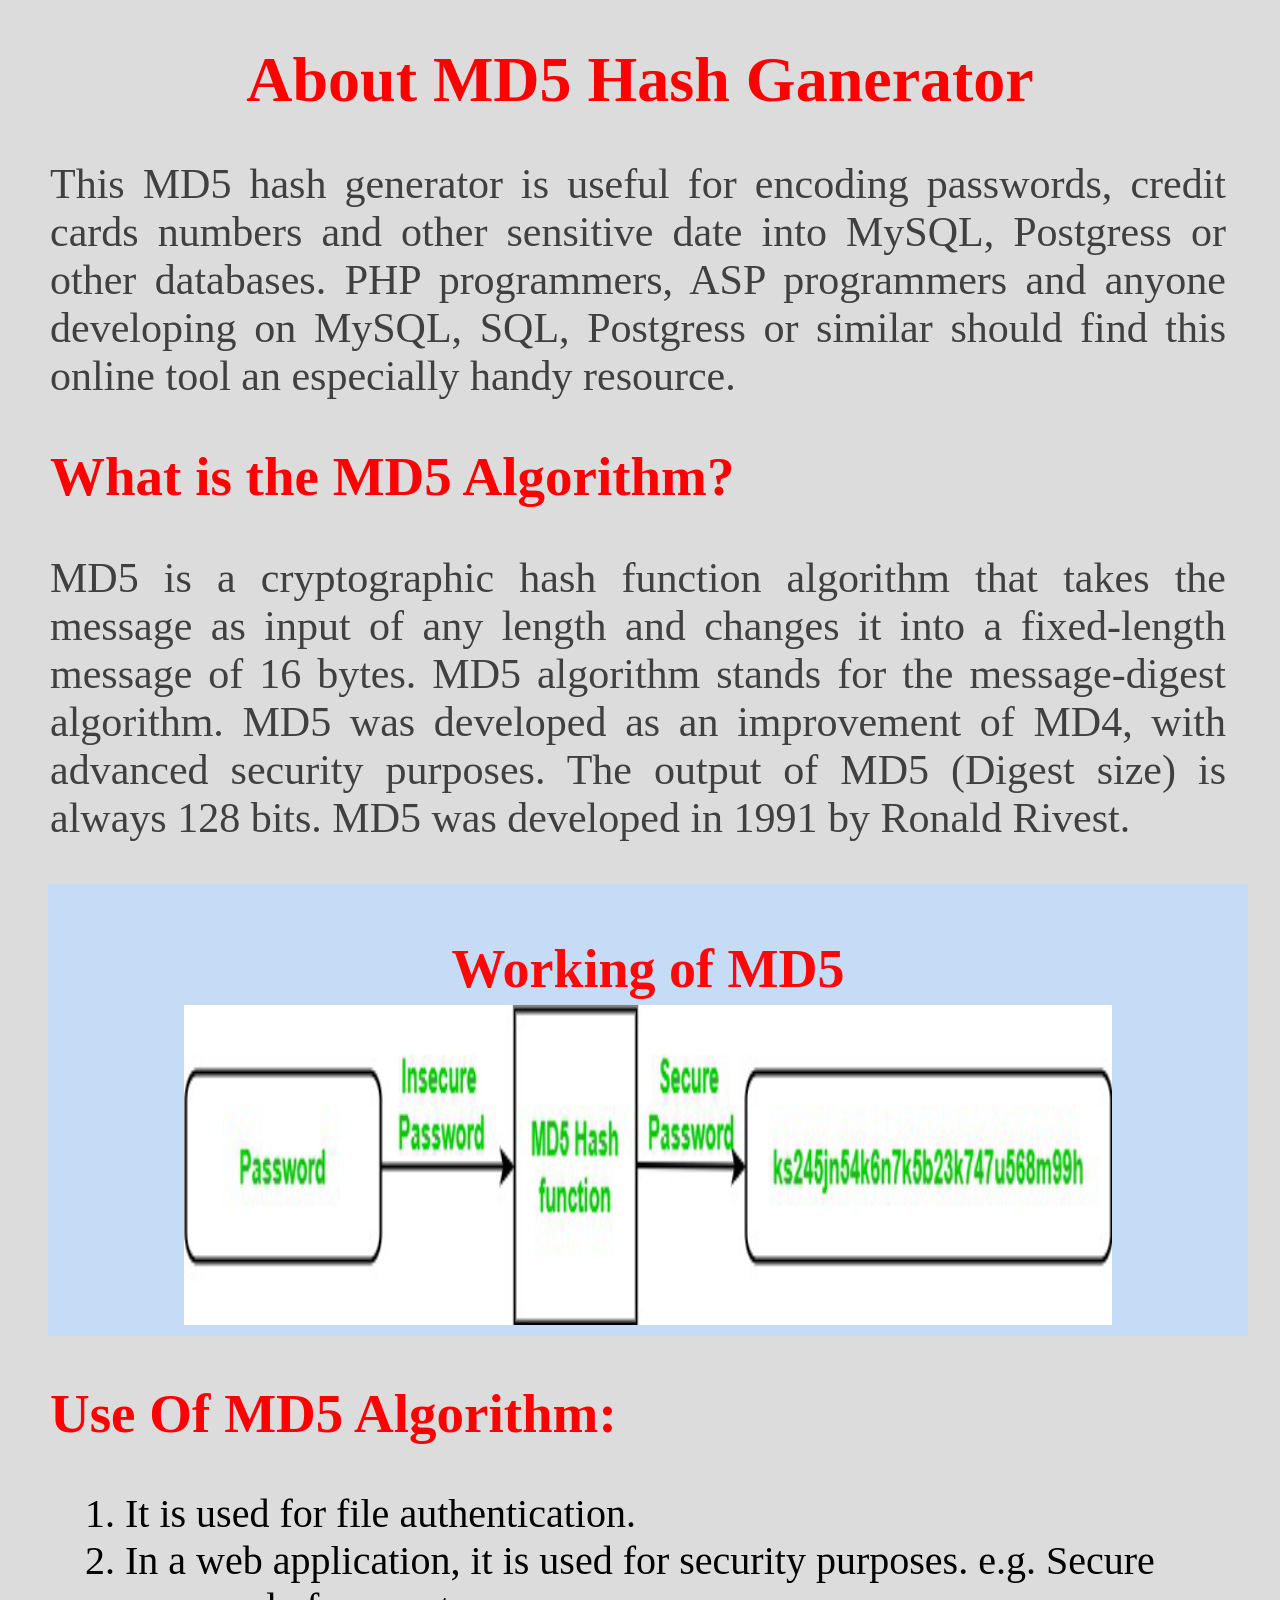
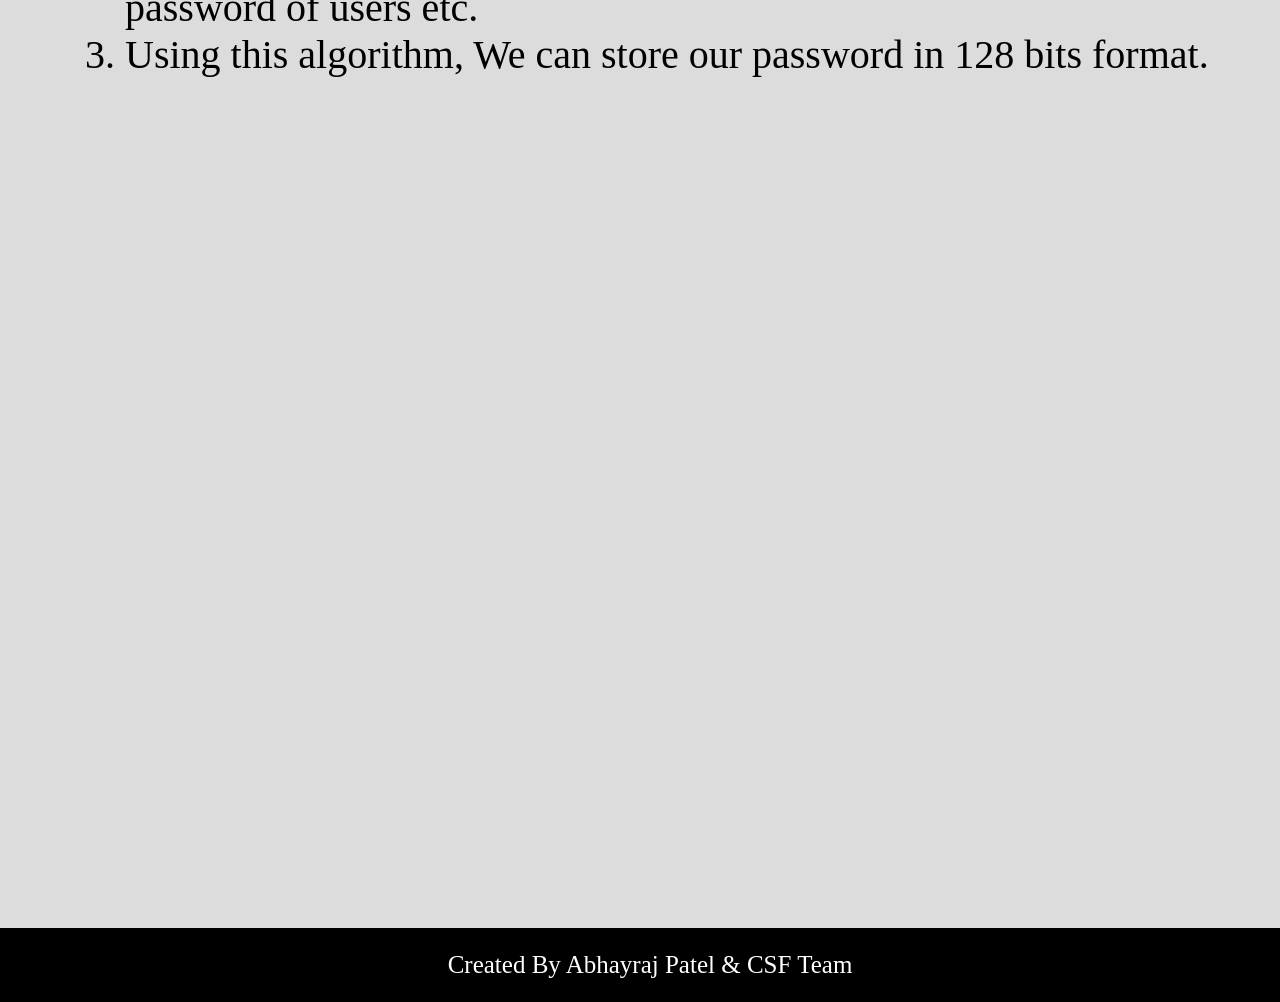
<file: aboutmd5.html>
<!DOCTYPE html>
<html lang="en">
<head>
    <meta charset="UTF-8">
    <meta name="viewport" content="width=device-width, initial-scale=1.0">
 <link rel="stylesheet" href="aboutme.css">
    <title>MD5 Hashing</title>
</head>
<body>
    <h1 id="about">About MD5 Hash Ganerator</h1>
    <p id="para">This MD5 hash generator is useful for encoding passwords, credit cards numbers and other sensitive date into MySQL, Postgress or other databases. PHP programmers, ASP programmers and anyone developing on MySQL, SQL, Postgress or similar should find this online tool an especially handy resource.</p>

    <h2 id="about1">What is the MD5 Algorithm?</h2>
    <p id="para">MD5 is a cryptographic hash function algorithm that takes the message as input of any length and changes it into a fixed-length message of 16 bytes. MD5 algorithm stands for the message-digest algorithm. MD5 was developed as an improvement of MD4, with advanced security purposes. The output of MD5 (Digest size) is always 128 bits. MD5 was developed in 1991 by Ronald Rivest.</p>
    <div class="working">
        <h3>Working of MD5</h3>
        <img src="MD5hash.jpg" alt="">
    </div>

    <h2 id="about1">Use Of MD5 Algorithm: </h2>
    <ul>
        <li>It is used for file authentication.</li>
        <li>In a web application, it is used for security purposes. e.g. Secure password of users etc.</li>
        <li>Using this algorithm, We can store our password in 128 bits format. </li>
    </ul>

    <footer> <i class="fa-solid fa-user-plus" style="color: #ffffff;"></i>Created By Abhayraj Patel & CSF Team</footer>
     
</body>
</html>
</file>
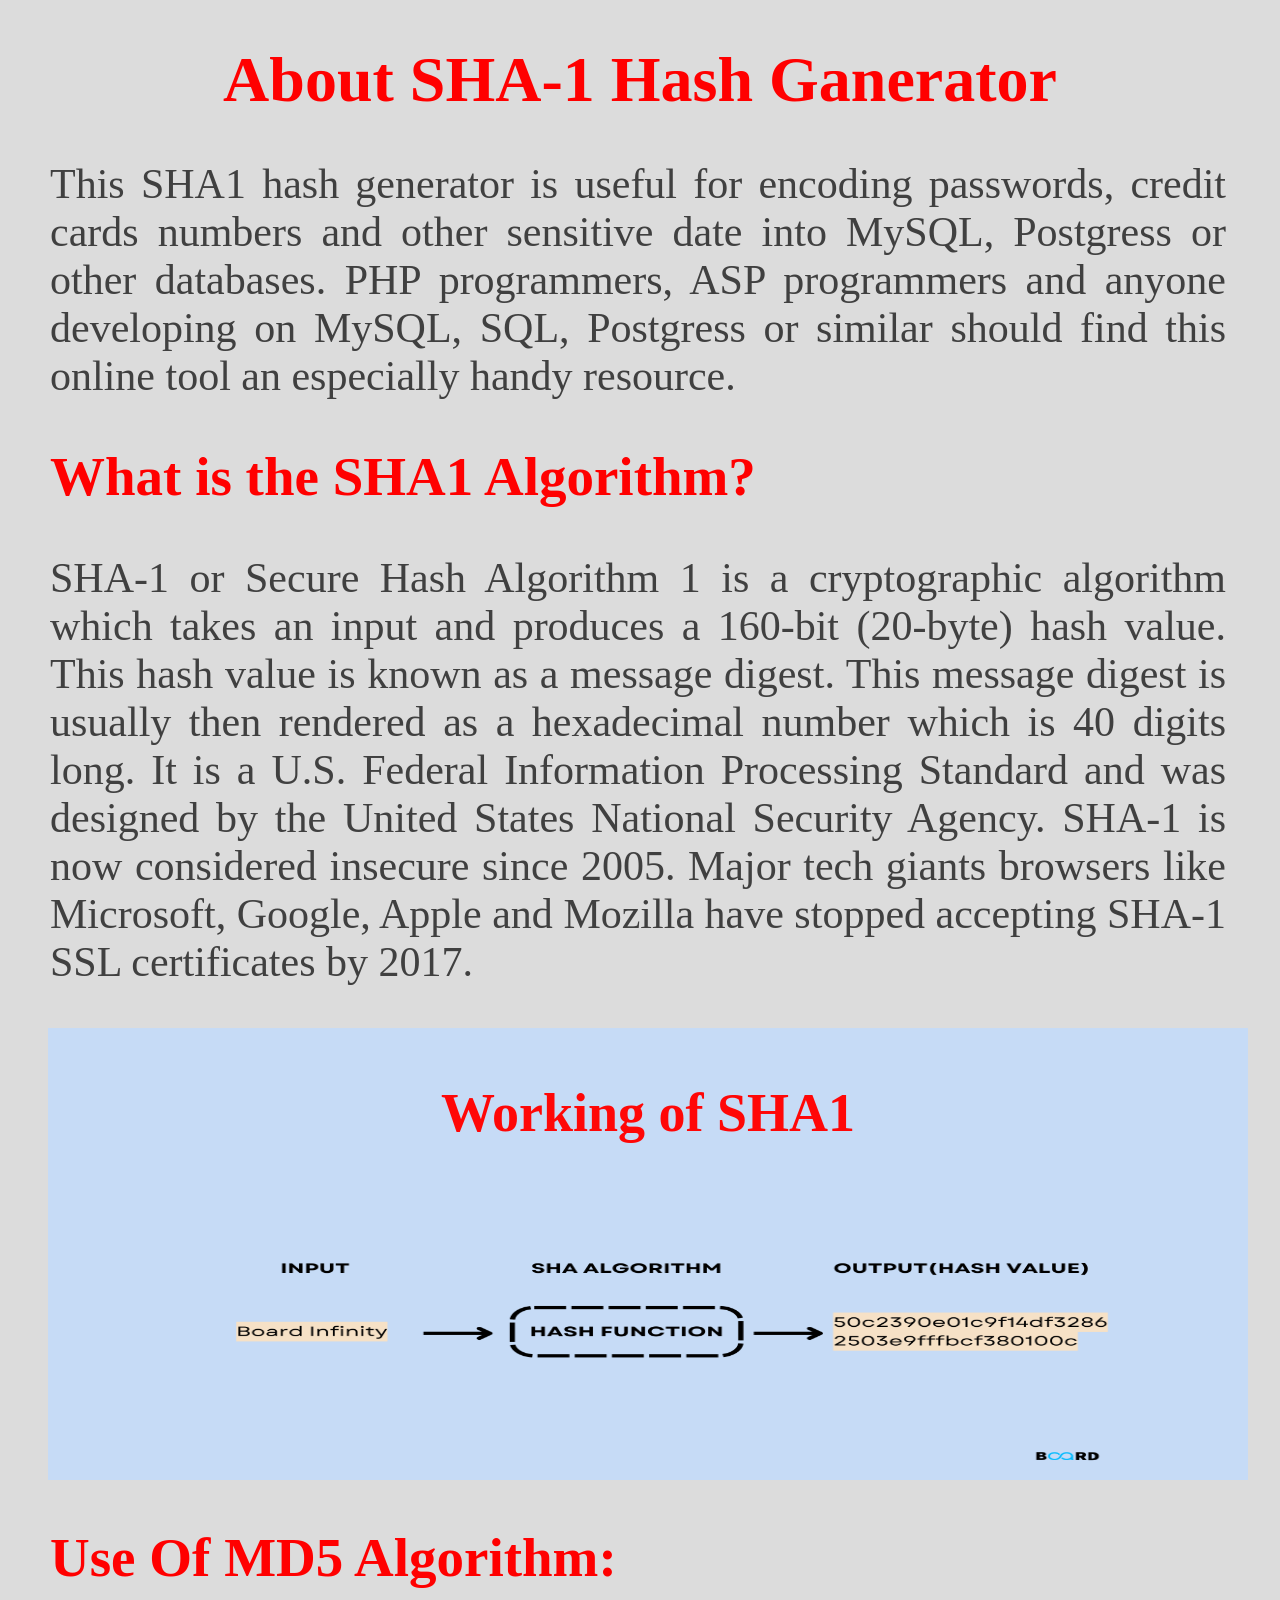
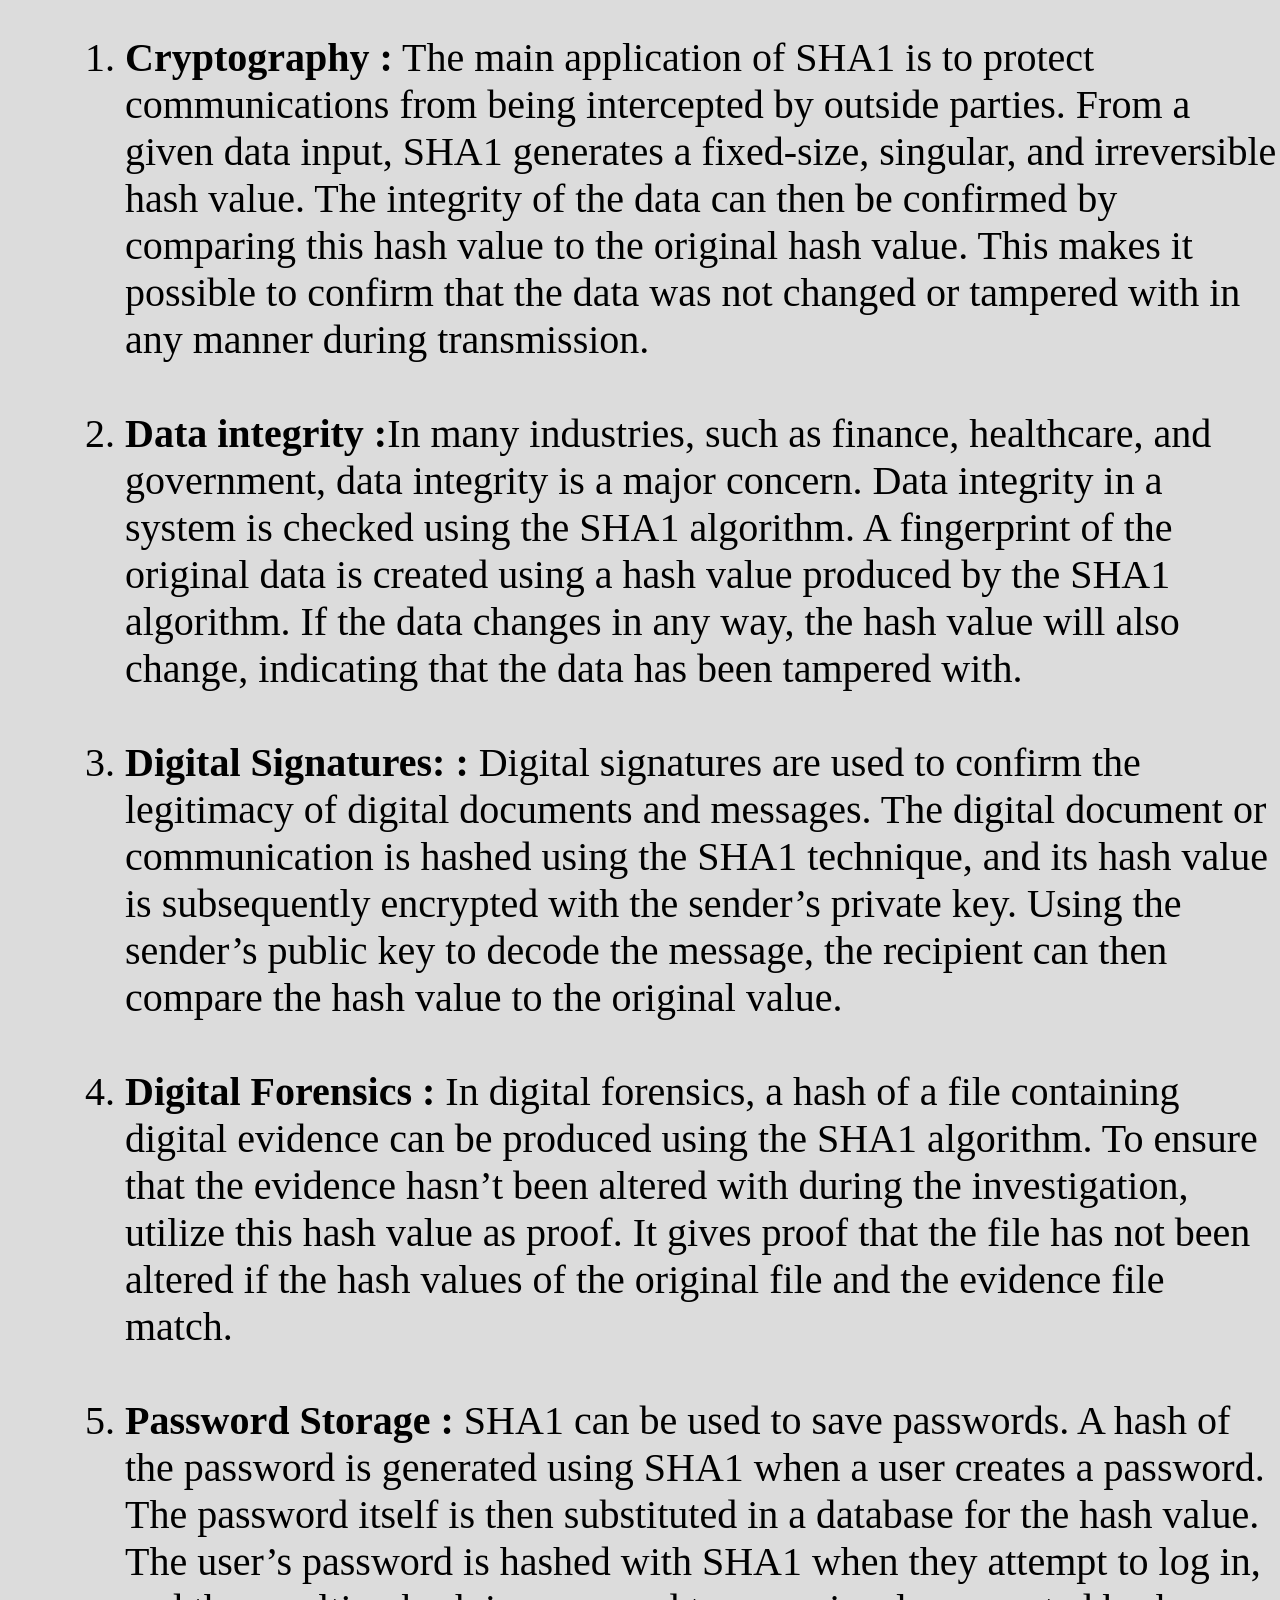
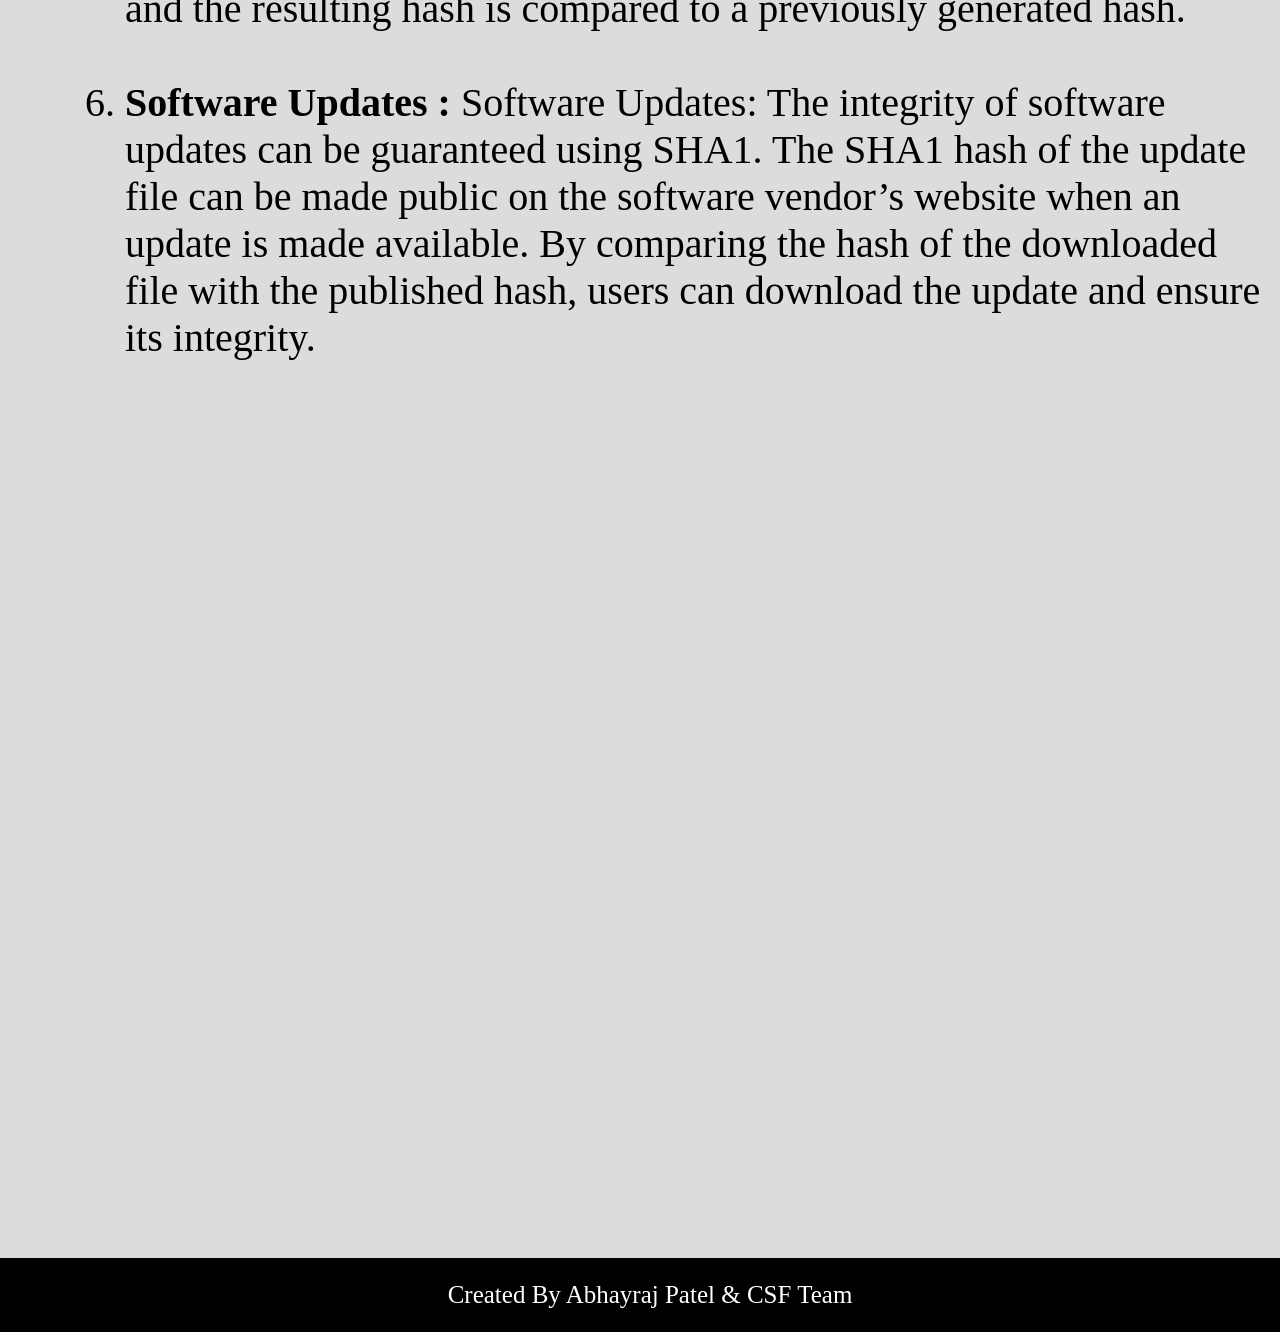
<file: aboutsha1.html>
<!DOCTYPE html>
<html lang="en">
<head>
    <meta charset="UTF-8">
    <meta name="viewport" content="width=device-width, initial-scale=1.0">
 <link rel="stylesheet" href="aboutme.css">
    <title>MD5 Hashing</title>
</head>
<body>
    <h1 id="about">About SHA-1 Hash Ganerator</h1>
    <p id="para">This SHA1 hash generator is useful for encoding passwords, credit cards numbers and other sensitive date into MySQL, Postgress or other databases. PHP programmers, ASP programmers and anyone developing on MySQL, SQL, Postgress or similar should find this online tool an especially handy resource.</p>

    <h2 id="about1">What is the SHA1 Algorithm?</h2>
    <p id="para">SHA-1 or Secure Hash Algorithm 1 is a cryptographic algorithm which takes an input and produces a 160-bit (20-byte) hash value. This hash value is known as a message digest. This message digest is usually then rendered as a hexadecimal number which is 40 digits long. It is a U.S. Federal Information Processing Standard and was designed by the United States National Security Agency. SHA-1 is now considered insecure since 2005. Major tech giants browsers like Microsoft, Google, Apple and Mozilla have stopped accepting SHA-1 SSL certificates by 2017. </p>

     <div class="working">
        <h3>Working of SHA1</h3>
        <img src="sha1.png" alt="">
    </div>

    <h2 id="about1">Use Of MD5 Algorithm: </h2>
    <ul>
        <li> <span>Cryptography :</span> The main application of SHA1 is to protect communications from being intercepted by outside parties. From a given data input, SHA1 generates a fixed-size, singular, and irreversible hash value. The integrity of the data can then be confirmed by comparing this hash value to the original hash value. This makes it possible to confirm that the data was not changed or tampered with in any manner during transmission.</li>
<br>
        <li><span>Data integrity :</span>In many industries, such as finance, healthcare, and government, data integrity is a major concern. Data integrity in a system is checked using the SHA1 algorithm. A fingerprint of the original data is created using a hash value produced by the SHA1 algorithm.  If the data changes in any way, the hash value will also change, indicating that the data has been tampered with.</li><br>

           <li><span>Digital Signatures: :</span> Digital signatures are used to confirm the legitimacy of digital documents and messages. The digital document or communication is hashed using the SHA1 technique, and its hash value is subsequently encrypted with the sender’s private key. Using the sender’s public key to decode the message, the recipient can then compare the hash value to the original value.</li>
<br>
           <li><span>Digital Forensics :</span> In digital forensics, a hash of a file containing digital evidence can be produced using the SHA1 algorithm. To ensure that the evidence hasn’t been altered with during the investigation, utilize this hash value as proof. It gives proof that the file has not been altered if the hash values of the original file and the evidence file match.</li><br>
               <li><span>Password Storage :</span> SHA1 can be used to save passwords. A hash of the password is generated using SHA1 when a user creates a password. The password itself is then substituted in a database for the hash value. The user’s password is hashed with SHA1 when they attempt to log in, and the resulting hash is compared to a previously generated hash.</li><br>


            <li><span>Software Updates :</span> Software Updates: The integrity of software updates can be guaranteed using SHA1. The SHA1 hash of the update file can be made public on the software vendor’s website when an update is made available. By comparing the hash of the downloaded file with the published hash, users can download the update and ensure its integrity.</li><br>
        
    </ul>

   <footer> <i class="fa-solid fa-user-plus" style="color: #ffffff;"></i>Created By Abhayraj Patel & CSF Team</footer>

</body>
</html>
</file>
<file: aboutme.css>
h1#about {
    color: red;
    text-align: center;
    font-size: 64px;
}
p#para {
    font-size: 42px;
    text-align: justify;
    color: #404040;
    margin-left: 50px;
    margin-right: 54px;
}
h2#about1 {
    font-size: 55px;
    color: rgb(255, 0, 0);
    margin-left: 50px;
}
ul {
    font-size: 40px;
    list-style: auto;
    margin-left: 85px;
}
body {
    background-color: gainsboro;
    margin: 0px;
    padding: 0px;
}
.working {
    justify-content: center;
    display: grid;
    background-color: rgba(198,219,246,255);
    margin-left: 3em;
    margin-right: 2em;
}

h3 {
    text-align: center;
    font-size: 54px;
    color: #ff0707;
    margin-bottom: 5px;
}
img {
    margin-bottom: 11px;
    height: 20em;
    width: 58em;
}
span{
    font-weight: bold;
}

footer {
    text-align: center;
    background-color: black;
    color: white;
    padding-top: 23px;
    padding-bottom: 23px;
    font-size: 25px;
    margin-top: 34em;
    
}
i.fa-solid.fa-user-plus {
    margin-right: 20px;
}
</file>
